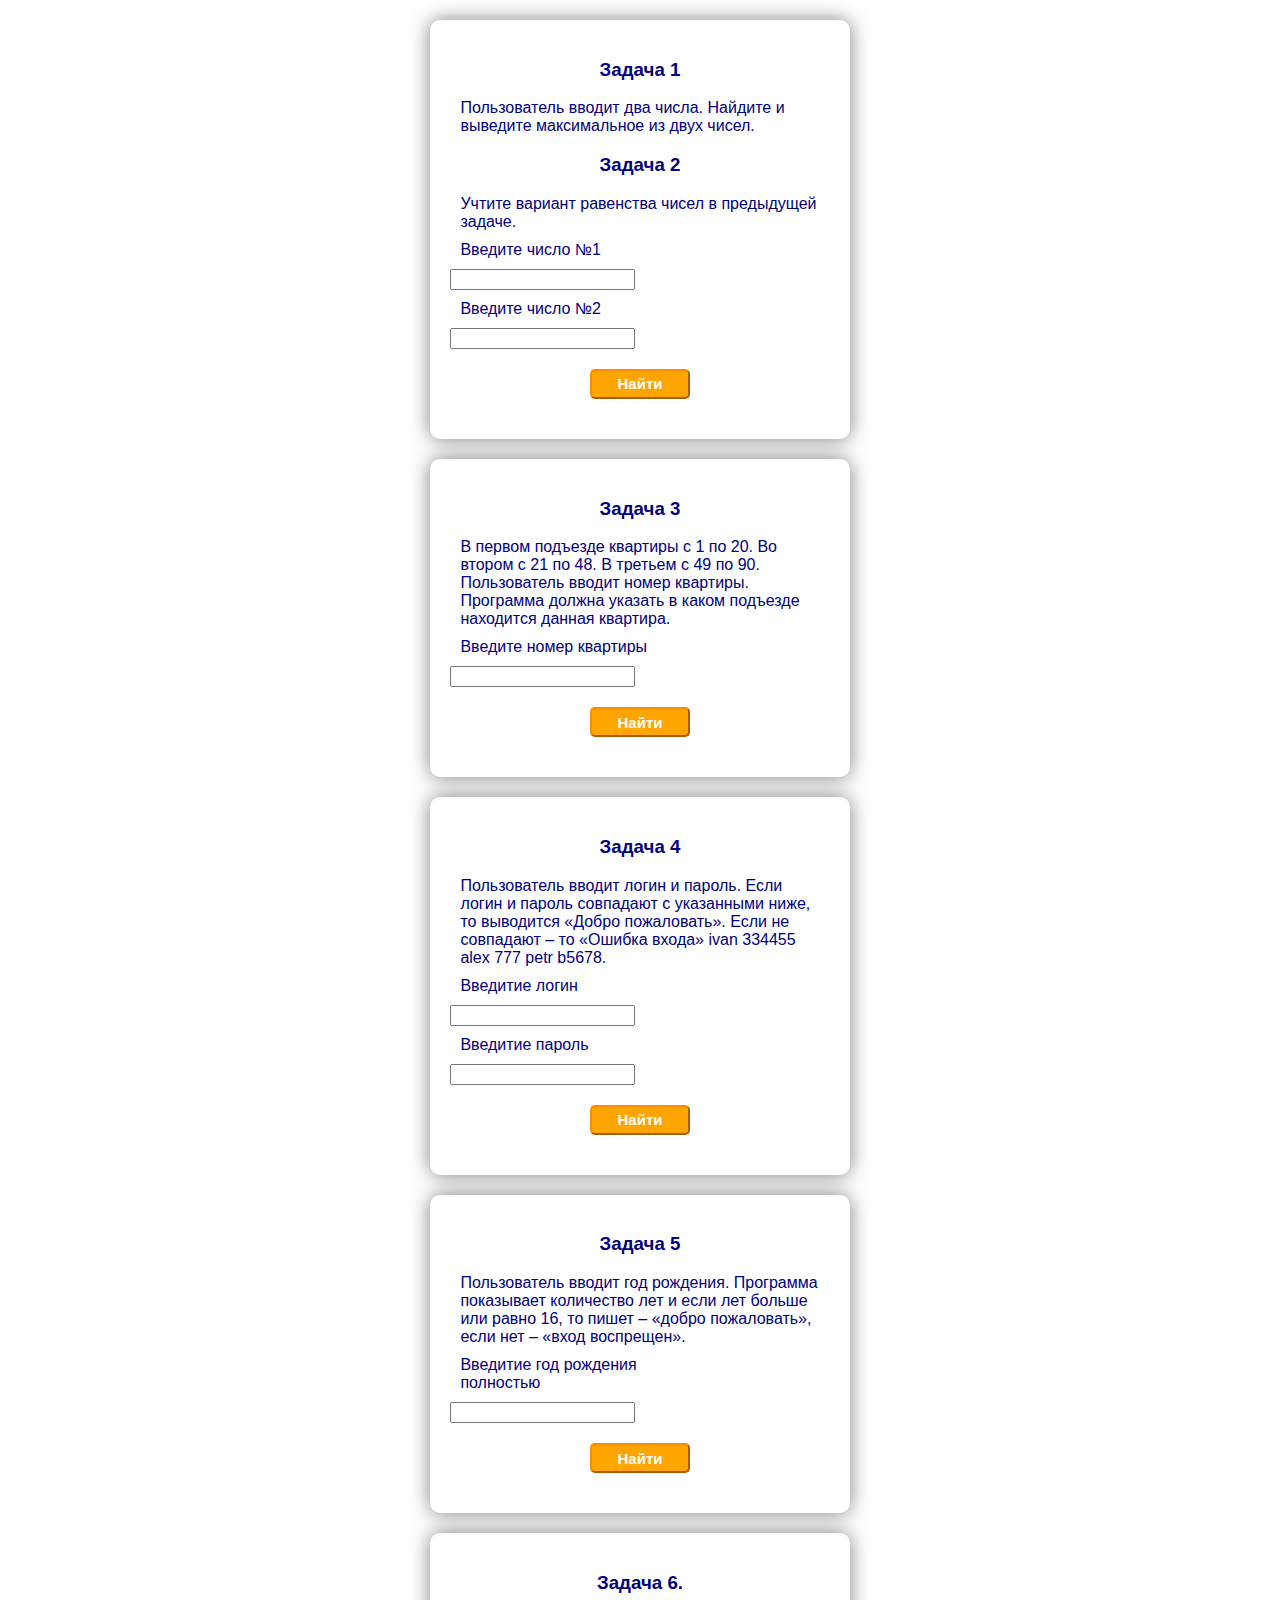
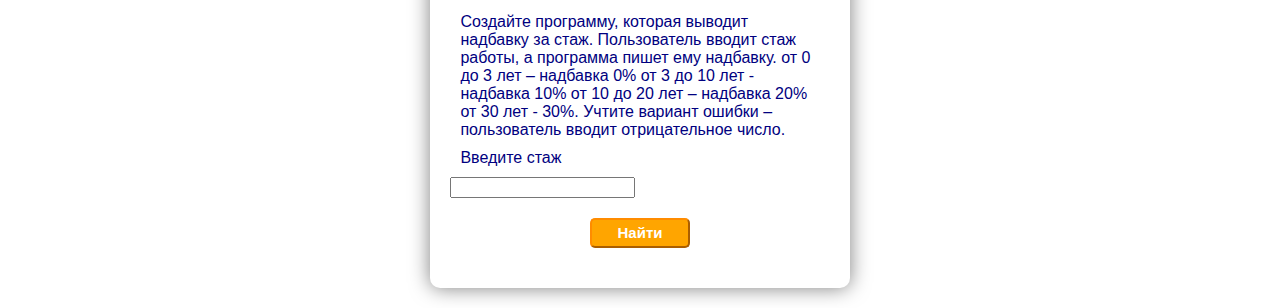
<file: index.html>
<!DOCTYPE html>
<html lang="en">
<head>
    <meta charset="UTF-8">
    <title>Home Work 10</title>
    <link rel="stylesheet" href="style.css">
</head>
<body>

<div class="wrap">
    <h3>Задача 1 </h3> 
    <p>Пользователь вводит два числа. Найдите и выведите максимальное из двух чисел.</p> 
    <h3>Задача 2</h3> 
    <p> Учтите вариант равенства чисел в предыдущей задаче. </p>
    <span>Введите число №1</span>
    <input type="text" id="num1">
    <span>Введите число №2</span>
    <input type="text" id="num2">
    <button id="btnmax">Найти</button>
    <p id='out1'></p>
</div>  

<div class="wrap">
    <h3>Задача 3</h3>
     <p>В первом подъезде квартиры с 1 по 20. Во втором с 21 по 48. В третьем с 49 по 90. Пользователь вводит номер квартиры. Программа должна указать в каком подъезде находится данная квартира.</p>
    <span>Введите номер квартиры</span>
    <input type="text" id="block">
    <button id="btnblock">Найти</button>
    <p id='out2'></p>
</div>

<div class="wrap">
    <h3>Задача 4</h3>
     <p>Пользователь вводит логин и пароль. Если логин и пароль совпадают с указанными ниже, то выводится «Добро пожаловать». Если не совпадают – то «Ошибка входа» ivan 334455 alex 777 petr b5678.</p>
    <span>Введитие логин</span>
    <input type="text" id="log">
    <span>Введитие пароль</span>
    <input type="text" id="pass">
    <button id="btnpass">Найти</button>
    <p id='out3'></p>
</div>

<div class="wrap">
    <h3>Задача 5</h3>
     <p>Пользователь вводит год рождения. Программа показывает количество лет и если лет больше или равно 16, то пишет – «добро пожаловать», если нет – «вход воспрещен».</p>
    <span>Введитие год рождения полностью</span>
    <input type="text" id="date">
    <button id="btndate">Найти</button>
    <p id='out4'></p>
</div>

<div class="wrap">
    <h3>Задача 6.</h3>
     <p>Создайте программу, которая выводит надбавку за стаж. Пользователь вводит стаж работы, а программа пишет ему надбавку. от 0 до 3 лет – надбавка 0% от 3 до 10 лет - надбавка 10% от 10 до 20 лет – надбавка 20% от 30 лет - 30%. Учтите вариант ошибки – пользователь вводит отрицательное число.</p>
    <span>Введите стаж</span>
    <input type="text" id="seniority">
    <button id="btnseniority">Найти</button>
    <p id='out5'></p>
</div>

<script src="script.js"></script>
</body>
</html>
</file>
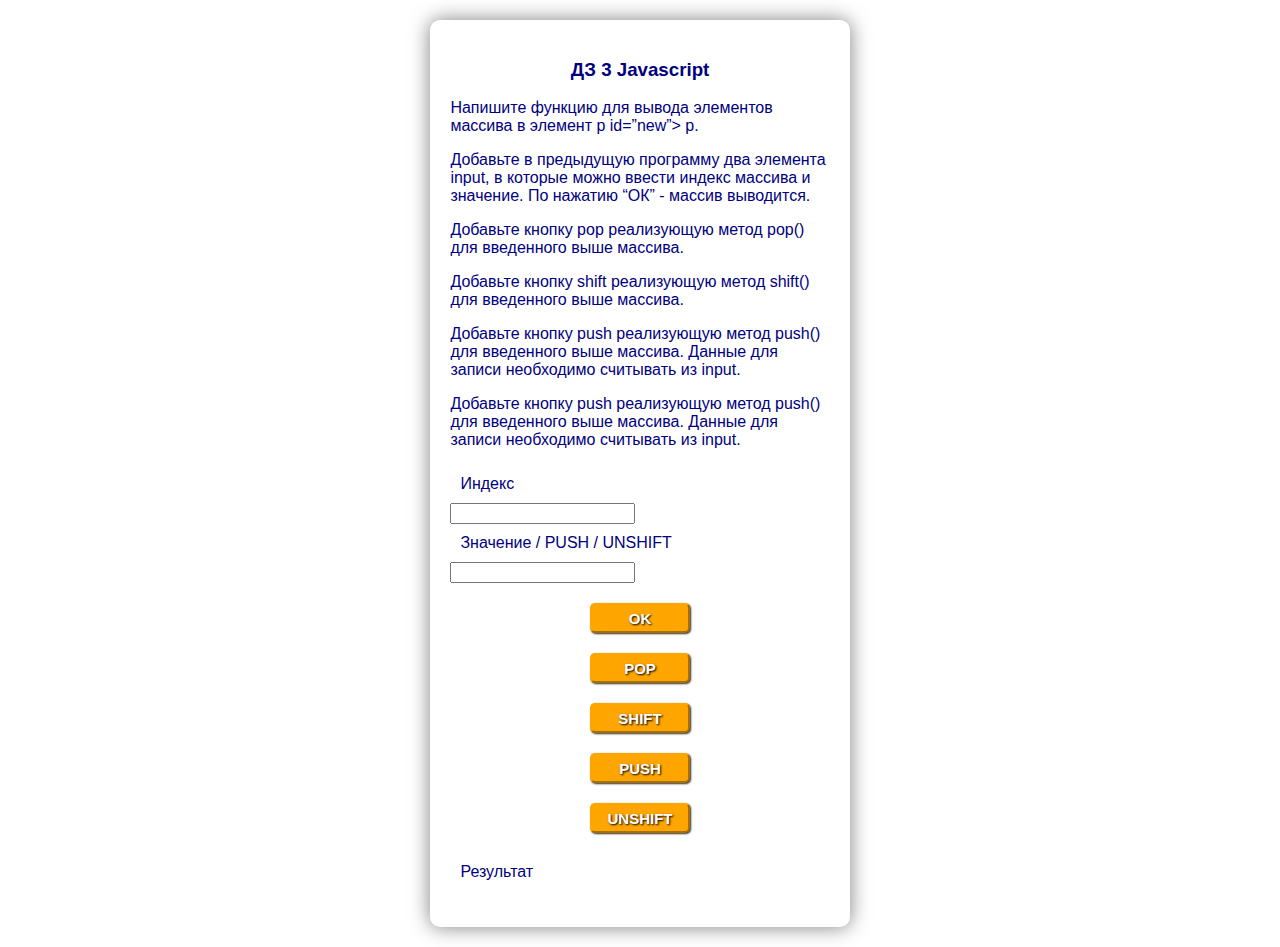
<file: DZ_JS_3/index.html>
<!DOCTYPE html>
<html lang="en">

<head>
    <meta charset="UTF-8">
    <title>Document</title>
    <link rel="stylesheet" href="style.css">
</head>

<body>
    <div class="wrap">
        <h3>ДЗ 3 Javascript</h3>
        <p>Напишите функцию для вывода элементов массива в элемент p id=”new”> p.</p>
        <p>Добавьте в предыдущую программу два элемента input, в которые можно ввести индекс массива и значение. По нажатию “ОК” - массив выводится.</p>
        <p>Добавьте кнопку pop реализующую метод pop() для введенного выше массива. </p>
        <p>Добавьте кнопку shift реализующую метод shift() для введенного выше массива. </p>
        <p>Добавьте кнопку push реализующую метод push() для введенного выше массива. Данные для записи необходимо считывать из input.</p>
        <p>Добавьте кнопку push реализующую метод push() для введенного выше массива. Данные для записи необходимо считывать из input.</p>
        <span>Индекс</span>
        <input id='inp1' type="text">
        <span>Значение / PUSH / UNSHIFT</span>
        <input id='inp2' type="text">
        <button id='buttonOk'>OK</button>
        <button id='buttonPop'>POP</button>
        <button id='buttonShift'>SHIFT</button>
        <button id='buttonPush'>PUSH</button>
        <button id='buttonUnshift'>UNSHIFT</button>
        <span>Результат</span>
        <p id="new"></p>
    </div>

    <script src="script.js"></script>
</body>

</html>
</file>
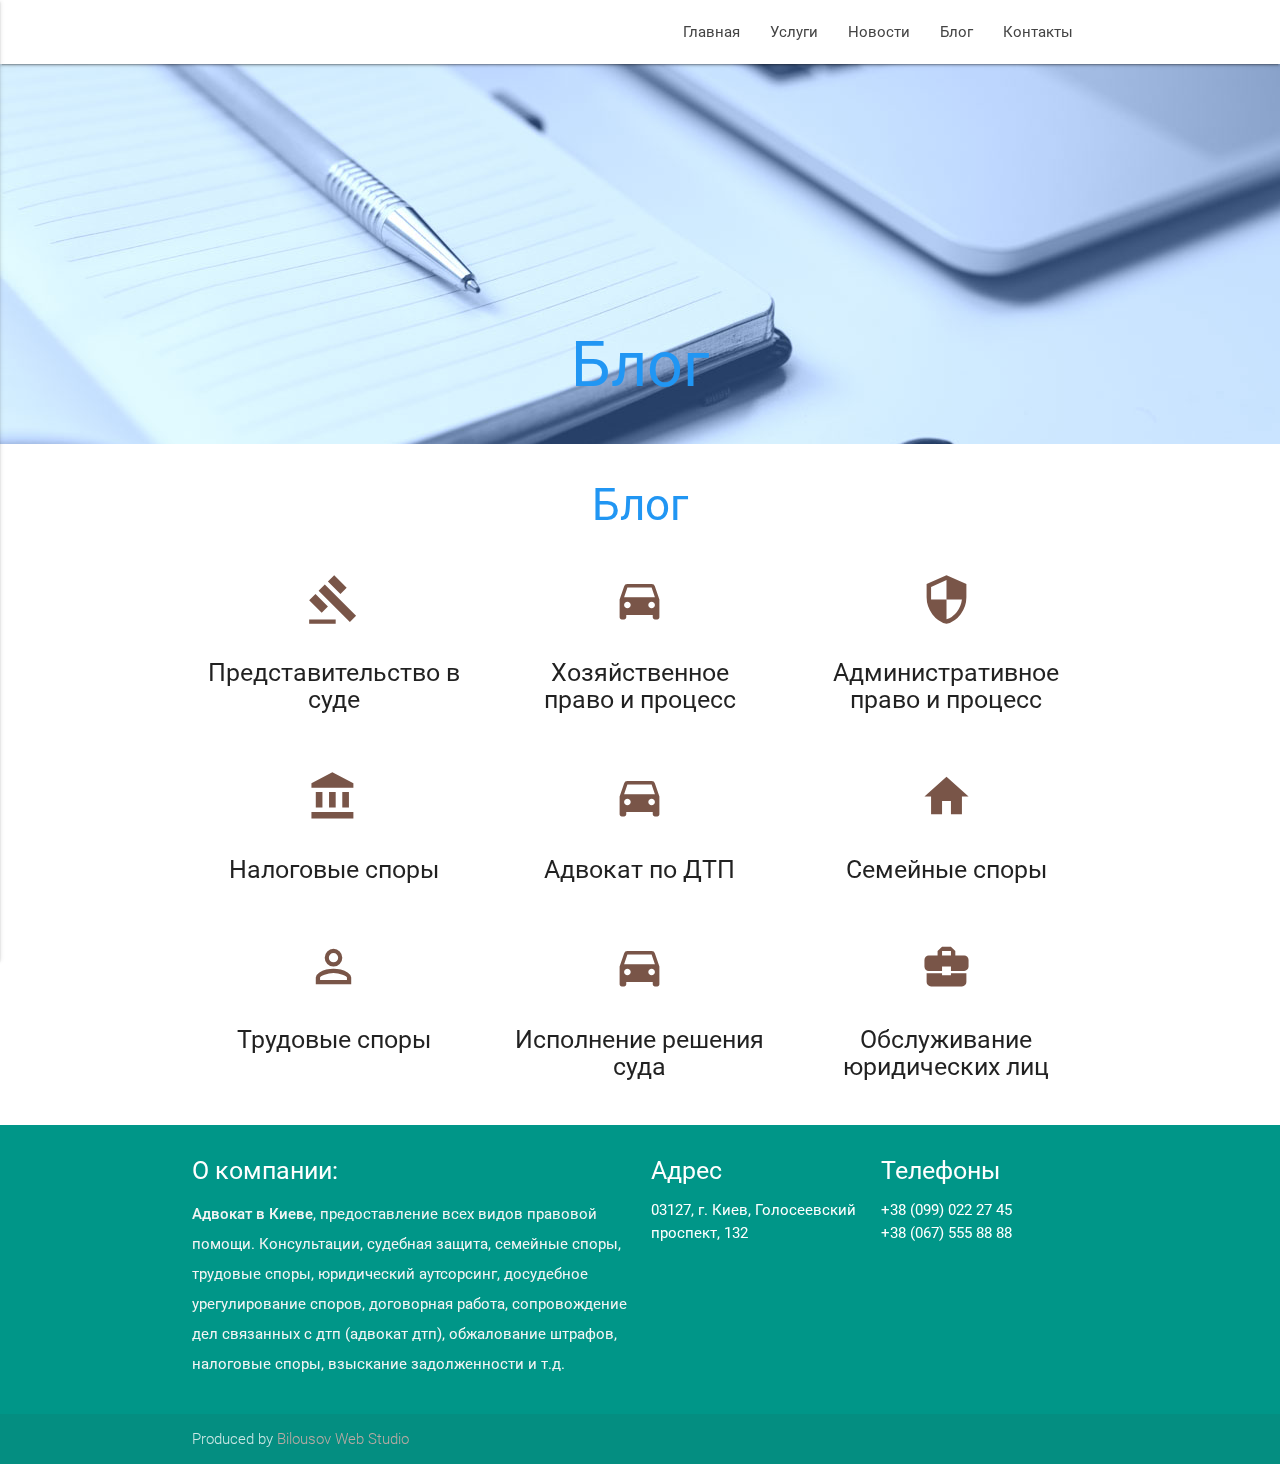
<file: max/blog.html>
<!DOCTYPE html>
<html lang="ru">

<head>
    <meta http-equiv="Content-Type" content="text/html; charset=UTF-8" />
    <meta name="viewport" content="width=device-width, initial-scale=1" />
    <title>Адвокатская компания Максима Ермакова</title>

    <!-- CSS  -->
    <link href="https://fonts.googleapis.com/icon?family=Material+Icons" rel="stylesheet">
    <link href="css/materialize.css" type="text/css" rel="stylesheet" media="screen,projection" />
    <link href="css/style.css" type="text/css" rel="stylesheet" media="screen,projection" />
    <link rel="stylesheet" href="indexstyle.css">
</head>

<body>
    <nav class="white" role="navigation">
        <div class="nav-wrapper container">
            <a id="logo-container" href="http://google.com" class="brand-logo"><img src="img/logo.png" alt="logo" class="logomax"></a>
            <ul class="right hide-on-med-and-down">
                <li><a href="index.html">Главная</a></li>
                <li><a href="services.html">Услуги</a></li>
                <li><a href="news.html">Новости</a></li>
                <li><a href="blog.html">Блог</a></li>
                <li><a href="contact.html">Контакты</a></li>
            </ul>

            <ul id="nav-mobile" class="side-nav">
                <li><a href="index.html">Главная</a></li>
                <li><a href="services.html">Услуги</a></li>
                <li><a href="news.html">Новости</a></li>
                <li><a href="blog.html">Блог</a></li>
                <li><a href="contact.html">Контакты</a></li>
            </ul>
            <a href="#" data-activates="nav-mobile" class="button-collapse"><i class="material-icons">dehaze</i></a>
        </div>
    </nav>
    <!--end of header-->

    <div id="index-banner" class="parallax-container">
        <div class="section no-pad-bot">
            <div class="container">
                <div class="row">
                    <div class="col s12 center blue-text">
                        <h1>Блог</h1>
                    </div>
                </div>

                <br><br>

            </div>
        </div>
        <div class="parallax"><img src="img/blog1.jpg" alt="Unsplashed background img 1"></div>
    </div>

    <div class="container">
        <div class="section">

            <!--   Icon Section   -->
            <div class="row">
                <div class="col s12 center blue-text">
                    <h3>Блог</h3>
                </div>
                <div class="col s12 m4">
                    <div class="icon-block">
                        <h2 class="center brown-text"><i class="material-icons">gavel</i></h2>
                        <h5 class="center">Представительство в суде</h5>
                    </div>
                </div>

                <div class="col s12 m4">
                    <div class="icon-block">
                        <h2 class="center brown-text"><i class="material-icons">directions_car</i></h2>
                        <h5 class="center">Хозяйственное право и процесс</h5>
                    </div>
                </div>

                <div class="col s12 m4">
                    <div class="icon-block">
                        <h2 class="center brown-text"><i class="material-icons">security</i></h2>
                        <h5 class="center">Административное право и процесс</h5>
                    </div>
                </div>
            </div>
            <div class="row">
                <div class="col s12 m4">
                    <div class="icon-block">
                        <h2 class="center brown-text"><i class="material-icons">account_balance</i></h2>
                        <h5 class="center">Налоговые споры</h5>
                    </div>
                </div>

                <div class="col s12 m4">
                    <div class="icon-block">
                        <h2 class="center brown-text"><i class="material-icons">directions_car</i></h2>
                        <h5 class="center">Адвокат по ДТП</h5>
                    </div>
                </div>

                <div class="col s12 m4">
                    <div class="icon-block">
                        <h2 class="center brown-text"><i class="material-icons">home</i></h2>
                        <h5 class="center">Семейные споры</h5>
                    </div>
                </div>
            </div>
            <div class="row">
                <div class="col s12 m4">
                    <div class="icon-block">
                        <h2 class="center brown-text"><i class="material-icons">person_outline</i></h2>
                        <h5 class="center">Трудовые споры</h5>
                    </div>
                </div>

                <div class="col s12 m4">
                    <div class="icon-block">
                        <h2 class="center brown-text"><i class="material-icons">directions_car</i></h2>
                        <h5 class="center">Исполнение решения суда</h5>
                    </div>
                </div>

                <div class="col s12 m4">
                    <div class="icon-block">
                        <h2 class="center brown-text"><i class="material-icons">business_center</i></h2>
                        <h5 class="center">Обслуживание юридических лиц</h5>
                    </div>
                </div>
            </div>

        </div>
    </div>






    <!--start of footer-->

    <footer class="page-footer teal">
        <div class="container">
            <div class="row">
                <div class="col l6 s12">
                    <h5 class="white-text">О компании:</h5>
                    <p class="grey-text text-lighten-4">
                        <strong>Адвокат в Киеве</strong>, предоставление всех видов правовой помощи. Консультации, судебная защита, семейные споры, трудовые споры, юридический аутсорсинг, досудебное урегулирование споров, договорная работа, сопровождение дел связанных с дтп (адвокат дтп), обжалование штрафов, налоговые споры, взыскание задолженности и т.д.
                    </p>


                </div>
                <div class="col l3 s12">
                    <h5 class="white-text">Адрес</h5>
                    <ul>
                        <li><a class="white-text" href="https://www.google.com.ua/maps/place/%D0%93%D0%BE%D0%BB%D0%BE%D1%81%D1%96%D1%97%D0%B2%D1%81%D1%8C%D0%BA%D0%B8%D0%B9+%D0%BF%D1%80%D0%BE%D1%81%D0%BF%D0%B5%D0%BA%D1%82,+132,+%D0%9A%D0%B8%D1%97%D0%B2,+02000/@50.3821839,30.4761008,17z/data=!3m1!4b1!4m5!3m4!1s0x40d4c8cb02392851:0x6aeed52dc6c99a55!8m2!3d50.3821839!4d30.4782948?hl=ru">
                            03127, г. Киев, Голосеевский проспект, 132
                        </a></li>
                    </ul>
                </div>
                <div class="col l3 s12">
                    <h5 class="white-text">Телефоны</h5>
                    <ul>
                        <li><a class="white-text" href="tel:+380990222745">+38 (099) 022 27 45</a></li>
                        <li><a class="white-text" href="tel:+380990222745">+38 (067) 555 88 88</a></li>
                    </ul>
                </div>
            </div>
        </div>
        <div class="footer-copyright">
            <div class="container">
                Produced by <a class="brown-text text-lighten-3" href="http://materializecss.com">Bilousov Web Studio</a>
            </div>
        </div>
    </footer>


    <!--  Scripts-->
    <script src="https://code.jquery.com/jquery-2.1.1.min.js"></script>
    <script src="js/materialize.js"></script>
    <script src="js/init.js"></script>

</body>

</html>
</file>
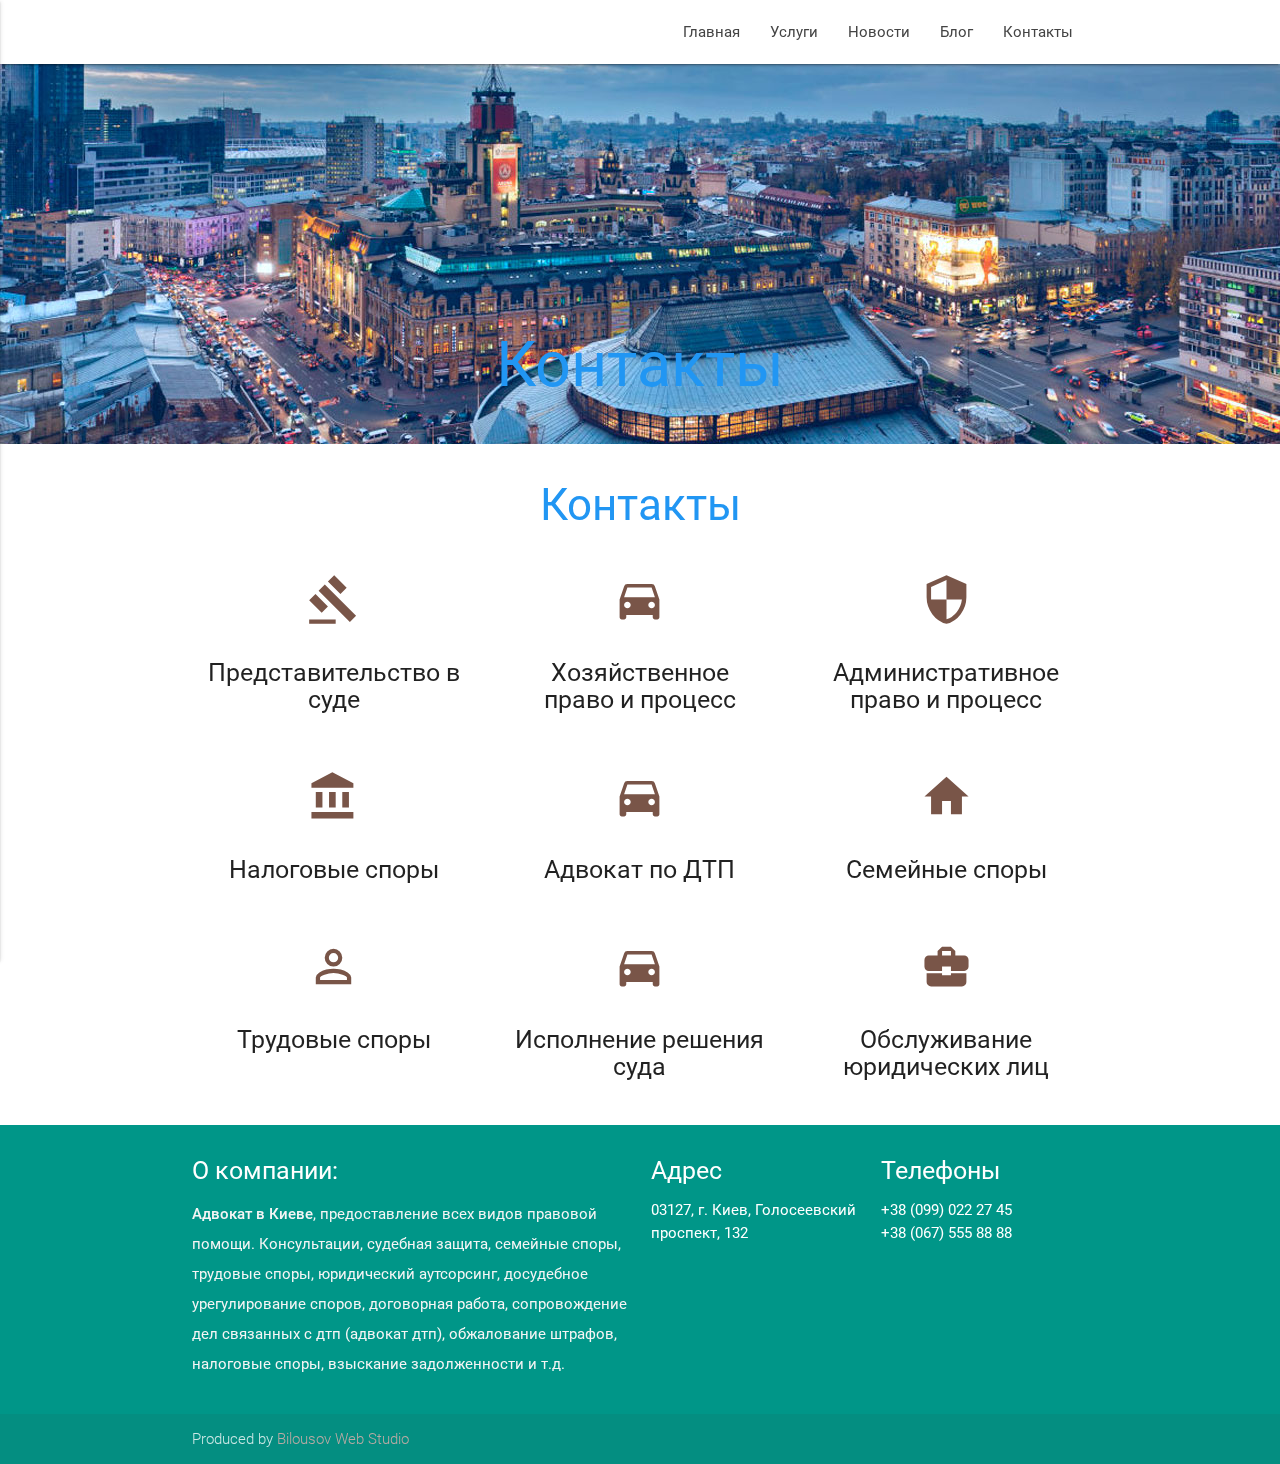
<file: max/contact.html>
<!DOCTYPE html>
<html lang="ru">

<head>
    <meta http-equiv="Content-Type" content="text/html; charset=UTF-8" />
    <meta name="viewport" content="width=device-width, initial-scale=1" />
    <title>Адвокатская компания Максима Ермакова</title>

    <!-- CSS  -->
    <link href="https://fonts.googleapis.com/icon?family=Material+Icons" rel="stylesheet">
    <link href="css/materialize.css" type="text/css" rel="stylesheet" media="screen,projection" />
    <link href="css/style.css" type="text/css" rel="stylesheet" media="screen,projection" />
    <link rel="stylesheet" href="indexstyle.css">
</head>

<body>
    <nav class="white" role="navigation">
        <div class="nav-wrapper container">
            <a id="logo-container" href="http://google.com" class="brand-logo"><img src="img/logo.png" alt="logo" class="logomax"></a>
            <ul class="right hide-on-med-and-down">
                <li><a href="index.html">Главная</a></li>
                <li><a href="services.html">Услуги</a></li>
                <li><a href="news.html">Новости</a></li>
                <li><a href="blog.html">Блог</a></li>
                <li><a href="contact.html">Контакты</a></li>
            </ul>

            <ul id="nav-mobile" class="side-nav">
                <li><a href="index.html">Главная</a></li>
                <li><a href="services.html">Услуги</a></li>
                <li><a href="news.html">Новости</a></li>
                <li><a href="blog.html">Блог</a></li>
                <li><a href="contact.html">Контакты</a></li>
            </ul>
            <a href="#" data-activates="nav-mobile" class="button-collapse"><i class="material-icons">dehaze</i></a>
        </div>
    </nav>
    <!--end of header-->

    <div id="index-banner" class="parallax-container">
        <div class="section no-pad-bot">
            <div class="container">
                <div class="row">
                    <div class="col s12 center blue-text">
                        <h1>Контакты</h1>
                    </div>
                </div>
                <br><br>

            </div>
        </div>
        <div class="parallax"><img src="img/contact1.jpg" alt="Unsplashed background img 1"></div>
    </div>

    <div class="container">
        <div class="section">

            <!--   Icon Section   -->
            <div class="row">
               <div class="col s12 center blue-text"><h3>Контакты</h3></div>
                <div class="col s12 m4">
                    <div class="icon-block">
                        <h2 class="center brown-text"><i class="material-icons">gavel</i></h2>
                        <h5 class="center">Представительство в суде</h5>
                    </div>
                </div>

                <div class="col s12 m4">
                    <div class="icon-block">
                        <h2 class="center brown-text"><i class="material-icons">directions_car</i></h2>
                        <h5 class="center">Хозяйственное право и процесс</h5>
                    </div>
                </div>

                <div class="col s12 m4">
                    <div class="icon-block">
                        <h2 class="center brown-text"><i class="material-icons">security</i></h2>
                        <h5 class="center">Административное право и процесс</h5>
                    </div>
                </div>
            </div>
            <div class="row">
                <div class="col s12 m4">
                    <div class="icon-block">
                        <h2 class="center brown-text"><i class="material-icons">account_balance</i></h2>
                        <h5 class="center">Налоговые споры</h5>
                    </div>
                </div>

                <div class="col s12 m4">
                    <div class="icon-block">
                        <h2 class="center brown-text"><i class="material-icons">directions_car</i></h2>
                        <h5 class="center">Адвокат по ДТП</h5>
                    </div>
                </div>

                <div class="col s12 m4">
                    <div class="icon-block">
                        <h2 class="center brown-text"><i class="material-icons">home</i></h2>
                        <h5 class="center">Семейные споры</h5>
                    </div>
                </div>
            </div>
            <div class="row">
                <div class="col s12 m4">
                    <div class="icon-block">
                        <h2 class="center brown-text"><i class="material-icons">person_outline</i></h2>
                        <h5 class="center">Трудовые споры</h5>
                    </div>
                </div>

                <div class="col s12 m4">
                    <div class="icon-block">
                        <h2 class="center brown-text"><i class="material-icons">directions_car</i></h2>
                        <h5 class="center">Исполнение решения суда</h5>
                    </div>
                </div>

                <div class="col s12 m4">
                    <div class="icon-block">
                        <h2 class="center brown-text"><i class="material-icons">business_center</i></h2>
                        <h5 class="center">Обслуживание юридических лиц</h5>
                    </div>
                </div>
            </div>

        </div>
    </div>






    <!--start of footer-->

    <footer class="page-footer teal">
        <div class="container">
            <div class="row">
                <div class="col l6 s12">
                    <h5 class="white-text">О компании:</h5>
                    <p class="grey-text text-lighten-4">
                        <strong>Адвокат в Киеве</strong>, предоставление всех видов правовой помощи. Консультации, судебная защита, семейные споры, трудовые споры, юридический аутсорсинг, досудебное урегулирование споров, договорная работа, сопровождение дел связанных с дтп (адвокат дтп), обжалование штрафов, налоговые споры, взыскание задолженности и т.д.
                    </p>


                </div>
                <div class="col l3 s12">
                    <h5 class="white-text">Адрес</h5>
                    <ul>
                        <li><a class="white-text" href="https://www.google.com.ua/maps/place/%D0%93%D0%BE%D0%BB%D0%BE%D1%81%D1%96%D1%97%D0%B2%D1%81%D1%8C%D0%BA%D0%B8%D0%B9+%D0%BF%D1%80%D0%BE%D1%81%D0%BF%D0%B5%D0%BA%D1%82,+132,+%D0%9A%D0%B8%D1%97%D0%B2,+02000/@50.3821839,30.4761008,17z/data=!3m1!4b1!4m5!3m4!1s0x40d4c8cb02392851:0x6aeed52dc6c99a55!8m2!3d50.3821839!4d30.4782948?hl=ru">
                            03127, г. Киев, Голосеевский проспект, 132
                        </a></li>
                    </ul>
                </div>
                <div class="col l3 s12">
                    <h5 class="white-text">Телефоны</h5>
                    <ul>
                        <li><a class="white-text" href="tel:+380990222745">+38 (099) 022 27 45</a></li>
                        <li><a class="white-text" href="tel:+380990222745">+38 (067) 555 88 88</a></li>
                    </ul>
                </div>
            </div>
        </div>
        <div class="footer-copyright">
            <div class="container">
                Produced by <a class="brown-text text-lighten-3" href="http://materializecss.com">Bilousov Web Studio</a>
            </div>
        </div>
    </footer>


    <!--  Scripts-->
    <script src="https://code.jquery.com/jquery-2.1.1.min.js"></script>
    <script src="js/materialize.js"></script>
    <script src="js/init.js"></script>

</body>

</html>
</file>
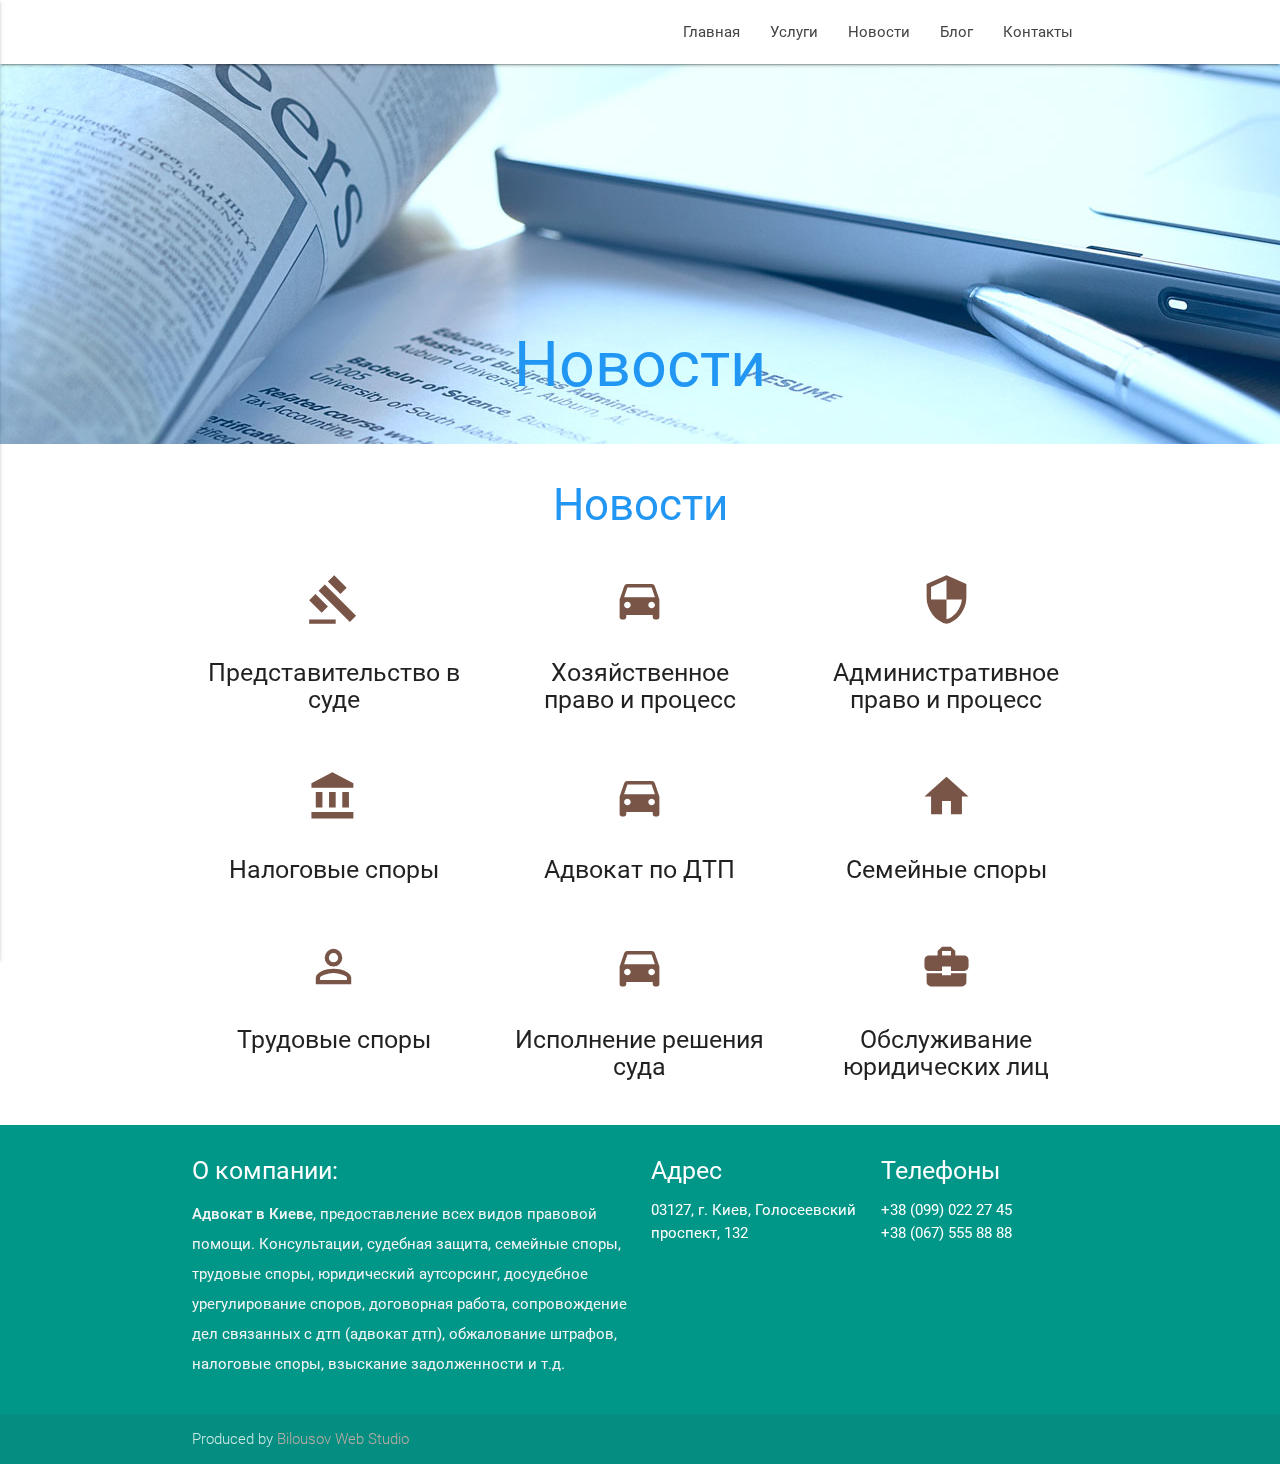
<file: max/news.html>
<!DOCTYPE html>
<html lang="ru">

<head>
    <meta http-equiv="Content-Type" content="text/html; charset=UTF-8" />
    <meta name="viewport" content="width=device-width, initial-scale=1" />
    <title>Адвокатская компания Максима Ермакова</title>

    <!-- CSS  -->
    <link href="https://fonts.googleapis.com/icon?family=Material+Icons" rel="stylesheet">
    <link href="css/materialize.css" type="text/css" rel="stylesheet" media="screen,projection" />
    <link href="css/style.css" type="text/css" rel="stylesheet" media="screen,projection" />
    <link rel="stylesheet" href="indexstyle.css">
</head>

<body>
    <nav class="white" role="navigation">
        <div class="nav-wrapper container">
            <a id="logo-container" href="http://google.com" class="brand-logo"><img src="img/logo.png" alt="logo" class="logomax"></a>
            <ul class="right hide-on-med-and-down">
                <li><a href="index.html">Главная</a></li>
                <li><a href="services.html">Услуги</a></li>
                <li><a href="news.html">Новости</a></li>
                <li><a href="blog.html">Блог</a></li>
                <li><a href="contact.html">Контакты</a></li>
            </ul>

            <ul id="nav-mobile" class="side-nav">
                <li><a href="index.html">Главная</a></li>
                <li><a href="services.html">Услуги</a></li>
                <li><a href="news.html">Новости</a></li>
                <li><a href="blog.html">Блог</a></li>
                <li><a href="contact.html">Контакты</a></li>
            </ul>
            <a href="#" data-activates="nav-mobile" class="button-collapse"><i class="material-icons">dehaze</i></a>
        </div>
    </nav>
    <!--end of header-->

    <div id="index-banner" class="parallax-container">
        <div class="section no-pad-bot">
            <div class="container">
                <div class="row">
                    <div class="col s12 center blue-text">
                        <h1>Новости</h1>
                    </div>
                </div>
                <br><br>

            </div>
        </div>
        <div class="parallax"><img src="img/news1.jpg" alt="Unsplashed background img 1"></div>
    </div>

    <div class="container">
        <div class="section">

            <!--   Icon Section   -->
            <div class="row">
               <div class="col s12 center blue-text"><h3>Новости</h3></div>
                <div class="col s12 m4">
                    <div class="icon-block">
                        <h2 class="center brown-text"><i class="material-icons">gavel</i></h2>
                        <h5 class="center">Представительство в суде</h5>
                    </div>
                </div>

                <div class="col s12 m4">
                    <div class="icon-block">
                        <h2 class="center brown-text"><i class="material-icons">directions_car</i></h2>
                        <h5 class="center">Хозяйственное право и процесс</h5>
                    </div>
                </div>

                <div class="col s12 m4">
                    <div class="icon-block">
                        <h2 class="center brown-text"><i class="material-icons">security</i></h2>
                        <h5 class="center">Административное право и процесс</h5>
                    </div>
                </div>
            </div>
            <div class="row">
                <div class="col s12 m4">
                    <div class="icon-block">
                        <h2 class="center brown-text"><i class="material-icons">account_balance</i></h2>
                        <h5 class="center">Налоговые споры</h5>
                    </div>
                </div>

                <div class="col s12 m4">
                    <div class="icon-block">
                        <h2 class="center brown-text"><i class="material-icons">directions_car</i></h2>
                        <h5 class="center">Адвокат по ДТП</h5>
                    </div>
                </div>

                <div class="col s12 m4">
                    <div class="icon-block">
                        <h2 class="center brown-text"><i class="material-icons">home</i></h2>
                        <h5 class="center">Семейные споры</h5>
                    </div>
                </div>
            </div>
            <div class="row">
                <div class="col s12 m4">
                    <div class="icon-block">
                        <h2 class="center brown-text"><i class="material-icons">person_outline</i></h2>
                        <h5 class="center">Трудовые споры</h5>
                    </div>
                </div>

                <div class="col s12 m4">
                    <div class="icon-block">
                        <h2 class="center brown-text"><i class="material-icons">directions_car</i></h2>
                        <h5 class="center">Исполнение решения суда</h5>
                    </div>
                </div>

                <div class="col s12 m4">
                    <div class="icon-block">
                        <h2 class="center brown-text"><i class="material-icons">business_center</i></h2>
                        <h5 class="center">Обслуживание юридических лиц</h5>
                    </div>
                </div>
            </div>

        </div>
    </div>






    <!--start of footer-->

    <footer class="page-footer teal">
        <div class="container">
            <div class="row">
                <div class="col l6 s12">
                    <h5 class="white-text">О компании:</h5>
                    <p class="grey-text text-lighten-4">
                        <strong>Адвокат в Киеве</strong>, предоставление всех видов правовой помощи. Консультации, судебная защита, семейные споры, трудовые споры, юридический аутсорсинг, досудебное урегулирование споров, договорная работа, сопровождение дел связанных с дтп (адвокат дтп), обжалование штрафов, налоговые споры, взыскание задолженности и т.д.
                    </p>


                </div>
                <div class="col l3 s12">
                    <h5 class="white-text">Адрес</h5>
                    <ul>
                        <li><a class="white-text" href="https://www.google.com.ua/maps/place/%D0%93%D0%BE%D0%BB%D0%BE%D1%81%D1%96%D1%97%D0%B2%D1%81%D1%8C%D0%BA%D0%B8%D0%B9+%D0%BF%D1%80%D0%BE%D1%81%D0%BF%D0%B5%D0%BA%D1%82,+132,+%D0%9A%D0%B8%D1%97%D0%B2,+02000/@50.3821839,30.4761008,17z/data=!3m1!4b1!4m5!3m4!1s0x40d4c8cb02392851:0x6aeed52dc6c99a55!8m2!3d50.3821839!4d30.4782948?hl=ru">
                            03127, г. Киев, Голосеевский проспект, 132
                        </a></li>
                    </ul>
                </div>
                <div class="col l3 s12">
                    <h5 class="white-text">Телефоны</h5>
                    <ul>
                        <li><a class="white-text" href="tel:+380990222745">+38 (099) 022 27 45</a></li>
                        <li><a class="white-text" href="tel:+380990222745">+38 (067) 555 88 88</a></li>
                    </ul>
                </div>
            </div>
        </div>
        <div class="footer-copyright">
            <div class="container">
                Produced by <a class="brown-text text-lighten-3" href="http://materializecss.com">Bilousov Web Studio</a>
            </div>
        </div>
    </footer>


    <!--  Scripts-->
    <script src="https://code.jquery.com/jquery-2.1.1.min.js"></script>
    <script src="js/materialize.js"></script>
    <script src="js/init.js"></script>

</body>

</html>
</file>
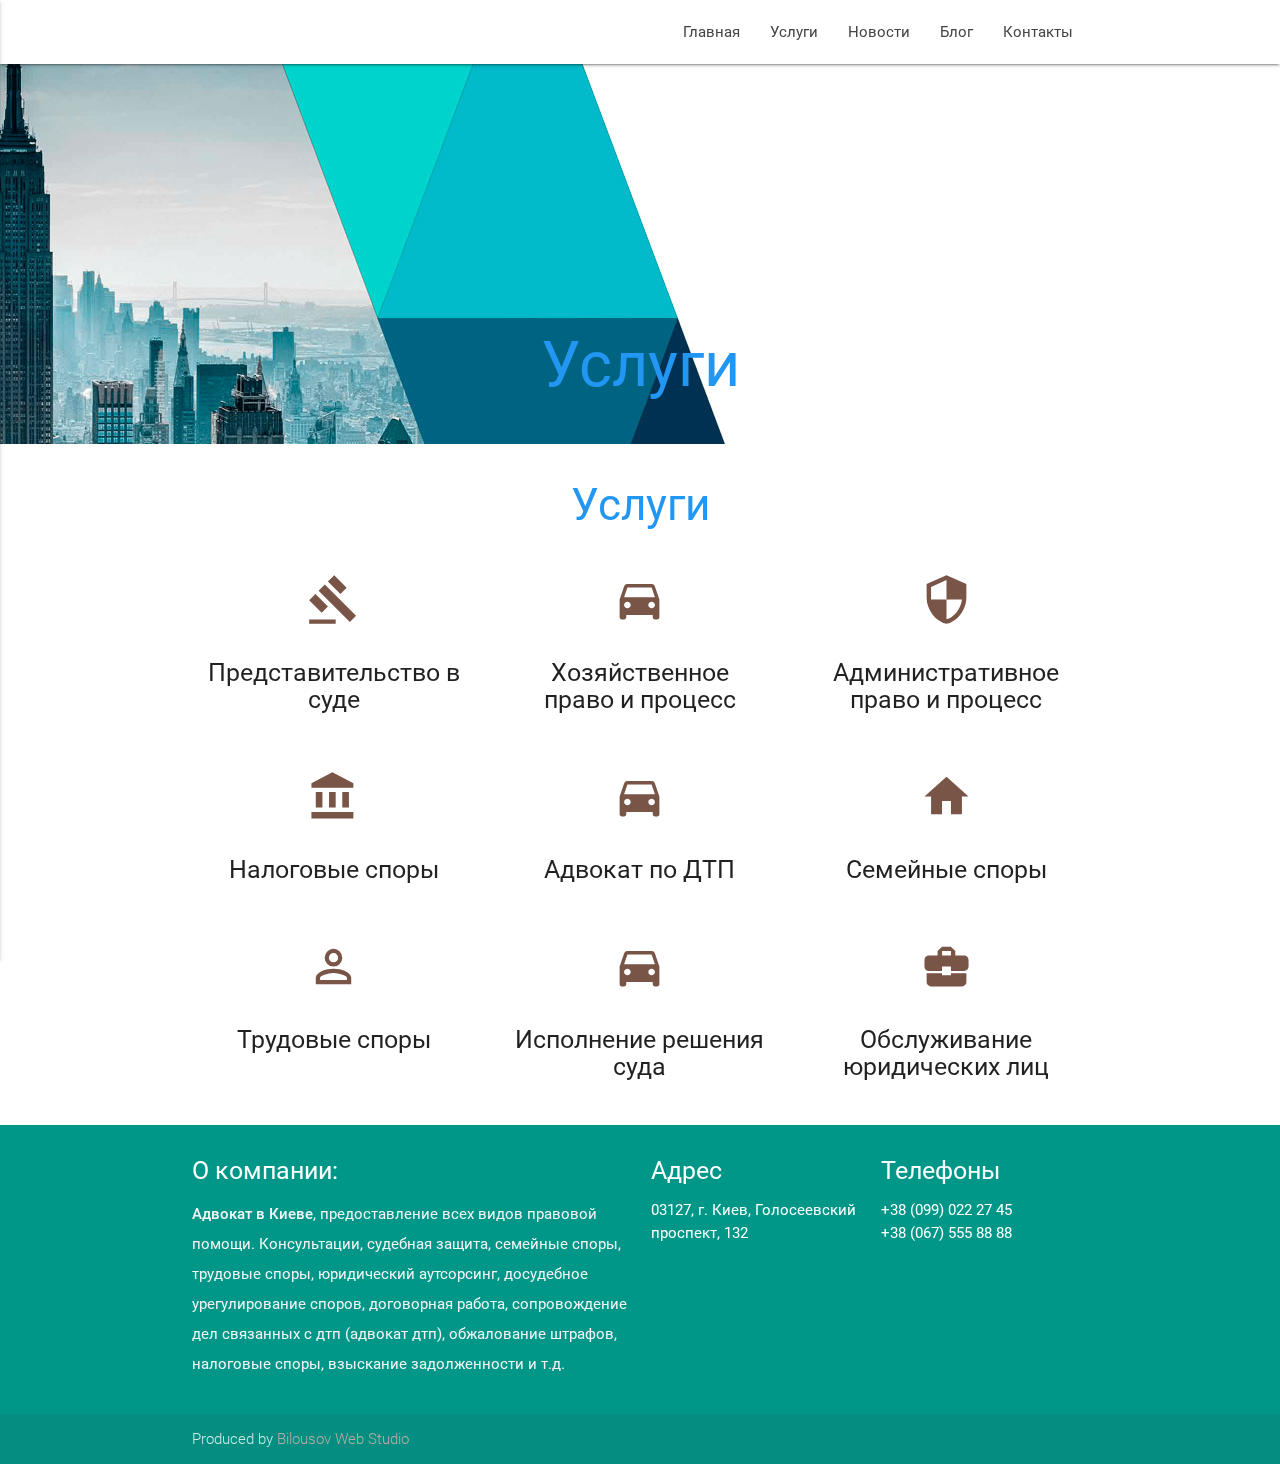
<file: max/services.html>
<!DOCTYPE html>
<html lang="ru">

<head>
    <meta http-equiv="Content-Type" content="text/html; charset=UTF-8" />
    <meta name="viewport" content="width=device-width, initial-scale=1" />
    <title>Адвокатская компания Максима Ермакова</title>

    <!-- CSS  -->
    <link href="https://fonts.googleapis.com/icon?family=Material+Icons" rel="stylesheet">
    <link href="css/materialize.css" type="text/css" rel="stylesheet" media="screen,projection" />
    <link href="css/style.css" type="text/css" rel="stylesheet" media="screen,projection" />
    <link rel="stylesheet" href="indexstyle.css">
</head>

<body>
    <nav class="white" role="navigation">
        <div class="nav-wrapper container">
            <a id="logo-container" href="http://google.com" class="brand-logo"><img src="img/logo.png" alt="logo" class="logomax"></a>
            <ul class="right hide-on-med-and-down">
                <li><a href="index.html">Главная</a></li>
                <li><a href="services.html">Услуги</a></li>
                <li><a href="news.html">Новости</a></li>
                <li><a href="blog.html">Блог</a></li>
                <li><a href="contact.html">Контакты</a></li>
            </ul>

            <ul id="nav-mobile" class="side-nav">
                <li><a href="index.html">Главная</a></li>
                <li><a href="services.html">Услуги</a></li>
                <li><a href="news.html">Новости</a></li>
                <li><a href="blog.html">Блог</a></li>
                <li><a href="contact.html">Контакты</a></li>
            </ul>
            <a href="#" data-activates="nav-mobile" class="button-collapse"><i class="material-icons">dehaze</i></a>
        </div>
    </nav>
    <!--end of header-->

    <div id="index-banner" class="parallax-container">
        <div class="section no-pad-bot">
            <div class="container">
                <div class="row">
                    <div class="col s12 center blue-text">
                        <h1>Услуги</h1>
                    </div>
                </div>
                <br><br>

            </div>
        </div>
        <div class="parallax"><img src="img/background1.jpg" alt="Unsplashed background img 1"></div>
    </div>

    <div class="container">
        <div class="section">

            <!--   Icon Section   -->
            <div class="row">
               <div class="col s12 center blue-text"><h3>Услуги</h3></div>
                <div class="col s12 m4">
                    <div class="icon-block">
                        <h2 class="center brown-text"><i class="material-icons">gavel</i></h2>
                        <h5 class="center">Представительство в суде</h5>
                    </div>
                </div>

                <div class="col s12 m4">
                    <div class="icon-block">
                        <h2 class="center brown-text"><i class="material-icons">directions_car</i></h2>
                        <h5 class="center">Хозяйственное право и процесс</h5>
                    </div>
                </div>

                <div class="col s12 m4">
                    <div class="icon-block">
                        <h2 class="center brown-text"><i class="material-icons">security</i></h2>
                        <h5 class="center">Административное право и процесс</h5>
                    </div>
                </div>
            </div>
            <div class="row">
                <div class="col s12 m4">
                    <div class="icon-block">
                        <h2 class="center brown-text"><i class="material-icons">account_balance</i></h2>
                        <h5 class="center">Налоговые споры</h5>
                    </div>
                </div>

                <div class="col s12 m4">
                    <div class="icon-block">
                        <h2 class="center brown-text"><i class="material-icons">directions_car</i></h2>
                        <h5 class="center">Адвокат по ДТП</h5>
                    </div>
                </div>

                <div class="col s12 m4">
                    <div class="icon-block">
                        <h2 class="center brown-text"><i class="material-icons">home</i></h2>
                        <h5 class="center">Семейные споры</h5>
                    </div>
                </div>
            </div>
            <div class="row">
                <div class="col s12 m4">
                    <div class="icon-block">
                        <h2 class="center brown-text"><i class="material-icons">person_outline</i></h2>
                        <h5 class="center">Трудовые споры</h5>
                    </div>
                </div>

                <div class="col s12 m4">
                    <div class="icon-block">
                        <h2 class="center brown-text"><i class="material-icons">directions_car</i></h2>
                        <h5 class="center">Исполнение решения суда</h5>
                    </div>
                </div>

                <div class="col s12 m4">
                    <div class="icon-block">
                        <h2 class="center brown-text"><i class="material-icons">business_center</i></h2>
                        <h5 class="center">Обслуживание юридических лиц</h5>
                    </div>
                </div>
            </div>

        </div>
    </div>






    <!--start of footer-->

    <footer class="page-footer teal">
        <div class="container">
            <div class="row">
                <div class="col l6 s12">
                    <h5 class="white-text">О компании:</h5>
                    <p class="grey-text text-lighten-4">
                        <strong>Адвокат в Киеве</strong>, предоставление всех видов правовой помощи. Консультации, судебная защита, семейные споры, трудовые споры, юридический аутсорсинг, досудебное урегулирование споров, договорная работа, сопровождение дел связанных с дтп (адвокат дтп), обжалование штрафов, налоговые споры, взыскание задолженности и т.д.
                    </p>


                </div>
                <div class="col l3 s12">
                    <h5 class="white-text">Адрес</h5>
                    <ul>
                        <li><a class="white-text" href="https://www.google.com.ua/maps/place/%D0%93%D0%BE%D0%BB%D0%BE%D1%81%D1%96%D1%97%D0%B2%D1%81%D1%8C%D0%BA%D0%B8%D0%B9+%D0%BF%D1%80%D0%BE%D1%81%D0%BF%D0%B5%D0%BA%D1%82,+132,+%D0%9A%D0%B8%D1%97%D0%B2,+02000/@50.3821839,30.4761008,17z/data=!3m1!4b1!4m5!3m4!1s0x40d4c8cb02392851:0x6aeed52dc6c99a55!8m2!3d50.3821839!4d30.4782948?hl=ru">
                            03127, г. Киев, Голосеевский проспект, 132
                        </a></li>
                    </ul>
                </div>
                <div class="col l3 s12">
                    <h5 class="white-text">Телефоны</h5>
                    <ul>
                        <li><a class="white-text" href="tel:+380990222745">+38 (099) 022 27 45</a></li>
                        <li><a class="white-text" href="tel:+380990222745">+38 (067) 555 88 88</a></li>
                    </ul>
                </div>
            </div>
        </div>
        <div class="footer-copyright">
            <div class="container">
                Produced by <a class="brown-text text-lighten-3" href="http://materializecss.com">Bilousov Web Studio</a>
            </div>
        </div>
    </footer>


    <!--  Scripts-->
    <script src="https://code.jquery.com/jquery-2.1.1.min.js"></script>
    <script src="js/materialize.js"></script>
    <script src="js/init.js"></script>

</body>

</html>
</file>
<file: style.css>
.wrap {
	width: 30%;
	margin: 20px auto;
	padding: 20px;
    box-shadow: 0 0 20px rgba(0,0,0,0.5);
    border-radius: 10px;

}
span {
	display: inline-block;
	width: 60%;
	margin: 10px;
}
p {
    margin: 0 10px;
}
body {
	font-family: sans-serif;
	color: navy;
}
button {
    display: block;
    min-width: 100px;
    height: 30px;
    border-radius: 5px;
    border-color: darkorange;
    background-color: orange;
    margin: 20px auto;
    color: white;
    font-weight: bold;
    font-size: 15px;
}
h3 {
    text-align: center;
}
</file>
<file: DZ_JS_3/style.css>
.wrap {
    width: 30%;
    margin: 20px auto;
    padding: 20px;
    box-shadow: 0 0 20px rgba(0, 0, 0, 0.5);
    border-radius: 10px;
}

span {
    display: inline-block;
    width: 60%;
    margin: 10px;
}

body {
    font-family: sans-serif;
    color: navy;
}

button {
    display: block;
    min-width: 100px;
    height: 30px;
    border-radius: 5px;
    border-color: orange;
    background-color: orange;
    margin: 20px auto;
    color: white;
    font-weight: bold;
    font-size: 15px;
    box-shadow: 1px 1px 2px #2d2d2d;
    text-shadow: 1px 1px 2px black;
}

h3 {
    text-align: center;
}
</file>
<file: max/indexstyle.css>
banner__container {
    min-height: 400px;
}
}
nav a {
    font-family: inherit;
}
nav sub {
    font-family: cursive;
    font-size: 16px;
}
.logomax {
    height: 64px;
}
.portrait {
    width: 86%;
    background-image: url(portrait.png);
}
.parallax-container .parallax img {
/*    bottom: 80px;*/
}
.parallax-container .contact img  {
    bottom: -43px;
}
.first__paralax {
    margin-bottom: 0;
}
textarea.materialize-textarea {
    padding: 0;
}
.row .col .consult__order {
    margin: 15px auto;
    float: inherit;
}
.el__logo {
    width: 100%;
    margin-top: 6rem;
}
.section.no-pad-bot {
    position: absolute;
    bottom: 0;
}


@media only screen and (min-width: 0){
    .logomax {
    height: 54px;
    }
    h1 {
        font-size: 3.2rem;
    }
    nav .button-collapse {
        margin: 0 4px;
    }
}
@media only screen and (min-width: 601px){
    .logomax {
        height: 64px;
    }
    h1 {
        font-size: 4.2rem;
    }
        nav .button-collapse {
        margin: 0 18px;
    }

@media only screen and (max-width: 600px){
    .logomax {
        display: inherit;
    }
    }
    
@media only screen and (min-width: 601px){
    .logomax {
        display: none;
    }
    }
    @media only screen and (min-width: 993px) {
        .container {
            height: auto;
        }
}
</file>
<file: max/css/style.css>
/* Custom Stylesheet */
/**
 * Use this file to override Materialize files so you can update
 * the core Materialize files in the future
 *
 * Made By MaterializeCSS.com
 */

nav ul a,
nav .brand-logo {
  color: #444;
}

p {
  line-height: 2rem;
}

.button-collapse {
  color: #26a69a;
}

.parallax-container {
  min-height: 380px;
  line-height: 0;
  height: auto;
  color: rgba(255,255,255,.9);
}
  .parallax-container .section {
    width: 100%;
  }

@media only screen and (max-width : 992px) {
  .parallax-container .section {
    position: absolute;
    top: 40%;
  }
  #index-banner .section {
    top: 10%;
  }
}

@media only screen and (max-width : 600px) {
  #index-banner .section {
    top: 0;
  }
}

.icon-block {
  padding: 0 15px;
}
.icon-block .material-icons {
  font-size: inherit;
}

footer.page-footer {
  margin: 0;
}
</file>
